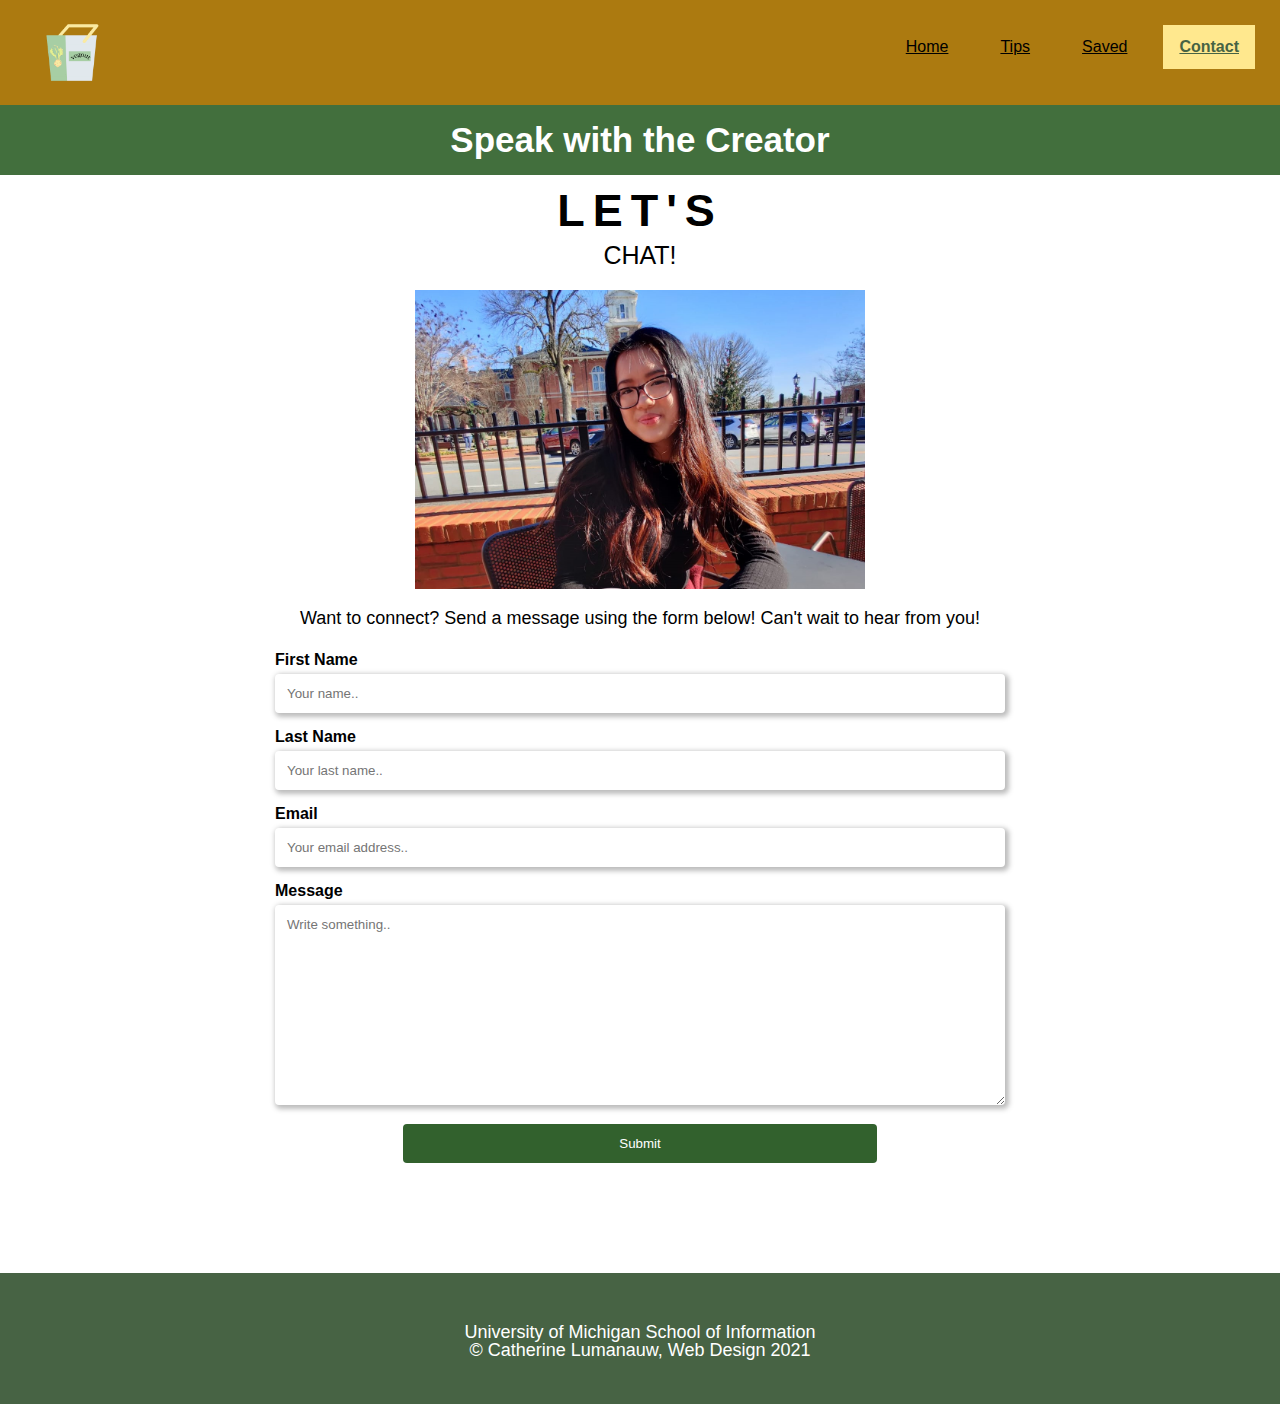
<file: contact.html>
<!DOCTYPE html>
<html lang="en">
<head>
	<meta charset="UTF-8">
	<meta name="viewport" content="width=device-width, initial-scale=1.0">
	<link rel="shortcut icon" type="image/png" href="images/logo.png"/>
    <link rel="stylesheet" type="text/css" href="css/html5reset.css">
	<link rel="stylesheet" type="text/css" href="css/starter.css">
    <link rel="stylesheet" type="text/css" href="css/style.css">
    <link rel="stylesheet" href="css/style.css">
	<link rel="stylesheet" href="https://fonts.googleapis.com/css?family=Raleway">

	<title>Vegout | Contact</title>
<!-- Global site tag (gtag.js) - Google Analytics -->
<script async src="https://www.googletagmanager.com/gtag/js?id=UA-195351959-2"></script>
<script>
  window.dataLayer = window.dataLayer || [];
  function gtag(){dataLayer.push(arguments);}
  gtag('js', new Date());

  gtag('config', 'UA-195351959-2');
</script>

</head>
	<header>
		<a class="skip" href="#main">Skip to Main Content</a>
		<nav>
		<img src = "images/logo.png" alt = "vegout_logo"/>

			<ul>
				<!-- <li><img src = "images/vegout_logo.png" width="10" alt = "vegout_logo"/></li> -->
				<li><a href = "index.html">Home</a></li>
				<li><a href = "tips.html">Tips</a></li>
				<li><a href = "saved.html">Saved</a></li>
				<li><a class="active" href = "contact.html">Contact</a></li>
			</ul>
		</nav>
	</header>
<body>
	<main id="main">
		<div class="others">
			<h1>Speak with the Creator</h1>
		</div>

		<div class="element">
			<span class="lets">Let's</span>
			<span class="chat">Chat!</span>
		</div>

		<img src="images/creator.jpg" alt="" class=creator>
	<p>Want to connect? Send a message using the form below! Can't wait to hear from you!</p>

	<div class="form">
		<form action="https://docs.google.com/forms/u/0/d/e/1FAIpQLSddO4IHxbgNODMIBv3LRg-WnG5Pl7nKz8ZVEiv2Z3Z0lGEbGg/formResponse" target="_self" method="POST">
			<label for="fname">First Name</label>
			<input type="text" id="fname" name="firstname" placeholder="Your name..">

			<label for="lname">Last Name</label>
			<input type="text" id="lname" name="lastname" placeholder="Your last name..">

			<label for="email">Email</label>
			<input type="text" id="email" name="lastname" placeholder="Your email address..">
			</select>

			<label for="message">Message</label>
			<textarea id="message" name="message" placeholder="Write something.." style="height:200px"></textarea>

			<input type="submit" value="Submit">
		</form>
	</div>
	</main>
</body>
	<footer>
		<p>University of Michigan School of Information <br/>
			&copy; Catherine Lumanauw, Web Design 2021</p>
	</footer>
  </html>
</file>
<file: css/starter.css>
/*DO NOT MODIFY THIS FILE*/

/*DO NOT MODIFY THIS FILE*/

/*DO NOT MODIFY THIS FILE*/
h1{
  font-size: 2em;
  text-align: center;
  line-height: 2;
}

h2{
  font-size: 1.5em;
  text-align: center;
  padding: 5px;
}

p {
  padding: 0 30px;
}

a.skip{
  background: white;
  left: 0;
  padding: 6px;
  position: absolute;
  top: -40px;
  -webkit-transition: top 1s ease-out;
  transition: top 1s ease-out;
  z-index: 1;
}

a.skip:focus{
  top:20px;
  color: black;
  text-decoration-style: solid;
}

*:focus{
  border: 2px solid black;
}

footer{
  background-color: black;
  color: white;
  padding: 30px;
  text-align: center;
}

.package > ul{
  list-style: none;
  padding: 0;
}

.package > ul li {
  width: 90%;
  margin: 20px auto;
}

.package button{
  width: 90%;
  height: 40px;
  border: 0;
  margin-left: 12px;
  border-radius: 7px;
  background: #288080;
  color: white;
  font-size: 1em;
}

.package h3{
  font-size: 4em;
  color: white;
  text-align: center;
}

.big_card{
  -webkit-transform: initial;
          transform: initial;
}

.nav_links{
  width:100%;
}

.nav_item a{
  color: black;
  text-decoration: none;
}

.nav_item a:hover, a:focus{
  color: #50C7C7;
  text-decoration: underline;
  -webkit-text-decoration-style: dotted;
          text-decoration-style: dotted;
}


@media screen and (min-width: 850px){
  .big_card{
    -webkit-transform: scaleX(1.12);
            transform: scaleX(1.12);
  }

  .nav_item a{
    padding: 10px;
  }
}
</file>
<file: css/style.css>
* {
	box-sizing: border-box;
	font-family: "Century Gothic", sans-serif;
}

body {
	margin: 0;
}

header{
	background-image: none;
	position: relative;
	display: block;
	box-sizing: border-box;
	padding: 15px;
	background-color: #ac7a10;
	width: 100%;
}

h1 {
    color: #FFFFFF;
	font-size: 35px;
}

h2 {
	font-size: 30px;
	margin: auto;
	width: 50%;
	color: #000000;
}

h3 {
	font-size: 30px;
	margin: auto;
	width: 50%;
}

p {
    font-size: 18px;
    padding-top: 10px;
	padding-bottom: 5px;
	text-align: center;
	margin-top: 10px;
	margin-bottom: 10px;
	margin-left: 10%;
	margin-right: 10%;
}

img{
	width: 100%;
}

nav {
	overflow: hidden;
	background-color: none;
	display: flex;
	justify-content: space-between;
}

nav img{
	width:75px;
	height:75px;
	display: block;
	margin-left: 20px;
}

nav a {
	color: #f2f2f2;
	text-align: center;
	text-decoration: none;
	font-size: 17px;
}

nav ul {
	list-style-type: none;
	margin: 0;
	padding: 0;
	overflow: hidden;
	background-color: none;
	display: flex;
	flex-direction: row;
}

nav li {
	display: flex;
	flex-direction: column;
	margin: 10px;
}

nav ul li a {
	text-align: center;
	text-decoration: underline;
}

nav li a {
	display: block;
	color:#000000;
	text-align: center;
	padding: 14px 16px;
	text-decoration: none;
	font-size: 16px;
}

nav a:hover {
	background-color: #ffe88e;
	color: #476344;
}

nav a.active {
	background-color: #ffe88e;
	color: #476344;
	text-decoration: underline;
	font-weight: bold;
}

/* saved.html images setup */
.saved {
  	display: flex;
  	flex-wrap: wrap;
  	padding: 0 4px;
}

.column {
 	flex: 33%;
  	max-width: 33%;
  	padding: 0 4px;
}

.column img {
	margin-top: 8px;
	vertical-align: middle;
	width: 100%;
}

.grid2 {
	margin: 80px;
	display: grid;
	grid-template-columns: repeat(3, 3fr); 
	grid-gap: 20px;
	align-items: center;
}

.grid2 > article {
	background: #ac7a10;
	border: none;
	box-shadow: 2px 2px 6px 0px rgba(0, 0, 0, 0.3);
	border-radius: 20px;
	text-align: center;
	width: 250px;
	transition: transform .3s;
	color: #000000;
}

.grid2 > article:hover{
	transform: translateY(5px);
	box-shadow: 2px 2px 26px 0px rgb(24, 77, 53);
}

.grid2 > article img {
	width: 100%;
	border-top-left-radius: 20px;
	border-top-right-radius: 20px;
}


.body-text {
	padding: 0 20px 20px;
}

.body-text h3 {
	text-transform: uppercase;
}

.flex2 h2 {
	padding-bottom: 35px;
}

/* parallax */
section {
	position: relative;
	width: 100%;
	height: 100vh;
	overflow: hidden;
	display: flex;
	justify-content: center;
	transform-style: inherit;
	align-items: center;
	background-color: #ac7a10;
}

section:before {
	content: '';
	position: absolute;
	bottom: 0;
	width: 100%;
	height: 100px;
	z-index: 10000;
}

section:after {
	content: '';
	position: absolute;
	top: 0;
	bottom: 0;
	width: 100%;
	height: 100%;
	z-index: 10000;
	mix-blend-mode: color;
}


section img {
	position: absolute;
	top: 0;
	left: 0;
	width: 100%;
	height: 100%;
	object-fit: cover;
	pointer-events: none;
	opacity: .9;
}

#text {
	position: relative;
	color: #fff;
	font-size: 10em;
	z-index: 1;
	margin: auto;
}

/* how to make the below animation to only daily resto */
:root {
	--mainColor: #D8BFD8;
}

.resto {
	background:
	   linear-gradient(
		 to right,
		 var(--mainColor) 0%,
		 var(--mainColor) 5px,
		 transparent 5px
	   );
	background-repeat: repeat-x;
	background-size: 100%;
	color: #000;
	padding-left: 10px;
	text-decoration: none;
}

.resto:hover {
	background:
	   linear-gradient(
		 to right,
		 var(--mainColor) 0%,
		 var(--mainColor) 5px,
		 transparent
	   );
}
/* tips.html saved.html about.html header and paragraph setup */
.others h1 {
	/* color: #000000; */
	background-color: #426f3d;
	margin-bottom: 15px;
}

/* tips.html grid layout setup */
.grid {
	display: grid;
	grid-template-columns: repeat(auto-fill, minmax(125px, 1fr));
	grid-gap: 10px;
	align-items: start;
	margin-left: auto;
	margin-right: auto;
	width: 650px;
	padding: 15px;
}

.grid img {
	border: 1px solid rgba(0,0,0,0.3);
	box-shadow: 2px 2px 6px 0px rgba(0,0,0,0.3);
	/* width: 100%; */
}

.allergens {
	/* position: absolute; */
	display: block;
  	margin-left: auto;
  	margin-right: auto;
  	width: 75%;
}

.skip a {
    left: 0;
    padding: 6px;
    -webkit-transition: top 1s ease-out;
    transition: top 1s ease-out;
    z-index: 3;
    position: absolute;
    top: -40px;
}

.skip a:focus {
    top: 6px;
    color: #FFFFFF;
    background:rgba(5, 78, 17, 0.849);
}

/* about page */

input[type=text], select, textarea {
  width: 100%;
  padding: 12px;
  border: none;
  border-radius: 4px;
  box-sizing: border-box;
  margin-top: 6px;
  margin-bottom: 16px;
  resize: vertical;
  box-shadow: 2px 2px 5px 2px rgb(180 180 180 / 89%);
}

input[type=submit] {
  background-color: #32612D;
  color:#FFFFFF;
  padding: 12px 20px;
  border: none;
  border-radius: 4px;
  cursor: pointer;
  width: 65%;
  appearance: auto;
  display: block;
  margin: auto;
}

input[type=submit]:hover {
  background-color: #6b9d6cfa;
}

.center {
	display: block;
	margin-left: auto;
	margin-right: auto;
	width: 70%;
	margin-top: 20px;
	padding: 20px;
}

.form {
  border-radius: 5px;
  background-color: #FFFFFF;
  width: 65%;
  margin: auto;
  padding: 10px;
  font-weight: bold;
}

.btn {
  background-color: #FFFFFF;
  border: 1px solid #7e7e7e;
  border-radius: 1rem;
  color:#7e7e7e;
  padding: 0.5rem;
  text-transform: lowercase;
}

.btn--block {
  display: block;
  width: 100%;
}

.flex2 {
	width: 90%;
	margin: 50px auto;
}

.row2 {
	display: flex;
	flex-direction: row;
	justify-content: space-around;
	flex-flow: wrap;
}

.card {
	width: 20%;
	background: #fff;
	border: 1px solid #ccc;
	margin-bottom: 50px;
	transition: 0.3s;
}

.card-header {
	text-align: center;
	padding: 50px 10px;
	background: linear-gradient(to right, #ac7a10, #ac7a10);
	color: #000000;
 }

.card-body {
	padding: 30px 20px;
	text-align: center;
	font-size: 18px;
}

.card-body .btn {
	display: block;
	color: #fff;
	text-align: center;
	background: #476344;
	margin-top: 30px;
	text-decoration: none;
	padding: 10px 5px;
}

.card:hover {
	transform: scale(1.05);
	box-shadow: 0 0 40px -10px rgb(24, 77, 53);
}

.creator {
	display: block;
	margin: auto;
	width: 50%;
	padding-top: 100px;
}

.tips-grid {
	width: 75%;
	margin: 70px auto;
	padding: 8px;
	background-color: #ffffff;
	display: grid;
	grid-gap: 8px;
	grid-template-columns: repeat(auto-fit, minmax(250px, 2fr));
	grid-auto-rows: 180px;
	grid-auto-flow: dense;
}

.content {
	width: 100%;
	height: 100%;
	position: relative;
	perspective: 1000px;
	}

.picture {
	width: 100%;
	height: 100%;
	background-color: #000000;
	position: relative;
	transform-style: preserve-3d;
	transition: all 0.5s;
}

.picture .front {
	width: 100%;
	height: 100%;
	position: absolute;
	z-index: 2;
	backface-visibility: hidden;
}

.picture .front img {
	width: 100%;
	height: 100%;
	object-fit: cover;
}

.horizontal {
  	grid-column: span 2;
}

.vertical {
 	 grid-row: span 2;
}

.picture .back {
	width: 100%;
	height: 100%;
	background-color: #fceba9;
	position: absolute;
	display: flex;
	align-items: center;
	justify-content: center;
	transform: rotateY(180deg);
}

.back figcaption {
	font-weight: bold;
}

.tips-grid .content:hover .picture {
  	transform: rotateY(180deg);
}

.tips-grid:focus-within .context{
	transform: rotateY(180deg);
}

.profile-img:hover:before{
	opacity:1;
}

.element {
	text-align: center;
	position: absolute;
	left: 50%;
	transform: translate(-50%,-50%);
	width: 100%;
	margin: auto;
	padding-top: 75px;
}

.element span {
	text-transform: uppercase;
	display: block;
}

.lets {
	font-size: 45px;
	font-weight: 700;
	letter-spacing: 8px;
	margin-bottom: 10px;
	position: relative;
	animation: text 3s 1;
}

.chat{
	font-size: 25px;
}

@keyframes text {
	0%{
		color: #FFFFFF;
		margin-bottom: -40px;
	}
	30%{
		letter-spacing: 25px;
		margin-bottom:-40px;
	}
	85%{
		letter-spacing: 8px;
		margin-bottom: -40px;
	}
}

footer {
	position: relative;
	bottom: 0;
	font-size: 11px;
	color: #FFFFFF;
	margin-top: 100px;
	width: 100%;
	background: #476344;
}


/* mobile screen */
@media screen and (max-width: 600px) {

.topnav a, .topnav-right {
	float: none;
	display: block;
}

.topnav-centered a {
	position: relative;
	top: 0;
	left: 0;
	transform: none;
}

h1 {
	font-size: 30px;
}

h2 {
	font-size: 20px;
}

.grid {
	display: flex;
	flex-wrap: wrap;
}

.column {
	flex: 100%;
	max-width: 100%;
}

nav {
	overflow: hidden;
	background-color: none;
	display: flex;
}

nav img {
	display: none;
}

nav a {
	font-size: 12px;
}

nav ul {
	display: flex;
	flex-direction: column;
	margin: auto;
}

.centered {
	display: block;
	margin-left: auto;
	margin-right: auto;
	width: 75%;
	height: 35%;
}

.centered h1 {
	/* display: block; */
	margin-left: auto;
	margin-right: auto;
	width: 75%;
}

.flex2 {
	width: 100%;
	padding-top: 15px;
}

.card {
	width: 80%;
}

#text {
	font-size: 50px;
	background-attachment: scroll;
}

.grid2 {
	grid-template-columns: repeat(1, 1fr);
}

.grid2 > article {
	text-align: center;
}

.card {
    width: 100%;
}

.back {
    width: 100%;
}

.front {
    width: 100%;
}


}

/* tablet view */
@media (min-width: 601px) and (max-width: 1024px){

h1 {
	font-size: 45px;
}

h2 {
	font-size: 35px;
	padding: 10px;
	margin: auto;
}

p{
	font-size: 25px;
}

.grid {
	font-size: 25px;
}

#text {
	font-size: 150px;

}

.grid2 {
	grid-template-columns: repeat(2, 1fr);
}

.card {
	width: 40%;
	margin: 10px;
}

.card-header {
	height: 250px;
}

.card-header h1 {
	font-size: 35px;
}

#text {
	font-size: 60px;
	margin: auto;
}

.container {
    width: 100%;
    grid-template-columns: repeat(auto-fit, minmax(250px, 1fr));
    grid-auto-rows: 180px;
}

.content {
    grid-row: unset;
    grid-column: unset;
}

}

@media (min-width: 1025px){

.creator {
	width: 450px;
}

.form {
	width: 750px;
}

}

@media (prefers-reduced-motion: reduce) {

.window.addEventListener {
	background-attachment:scroll;
}

.lets {
	animation: none;
}

.picture .back {
	transform: none;
}

.tips-grid .content:hover .picture {
	transform: none;
}

}
</file>
